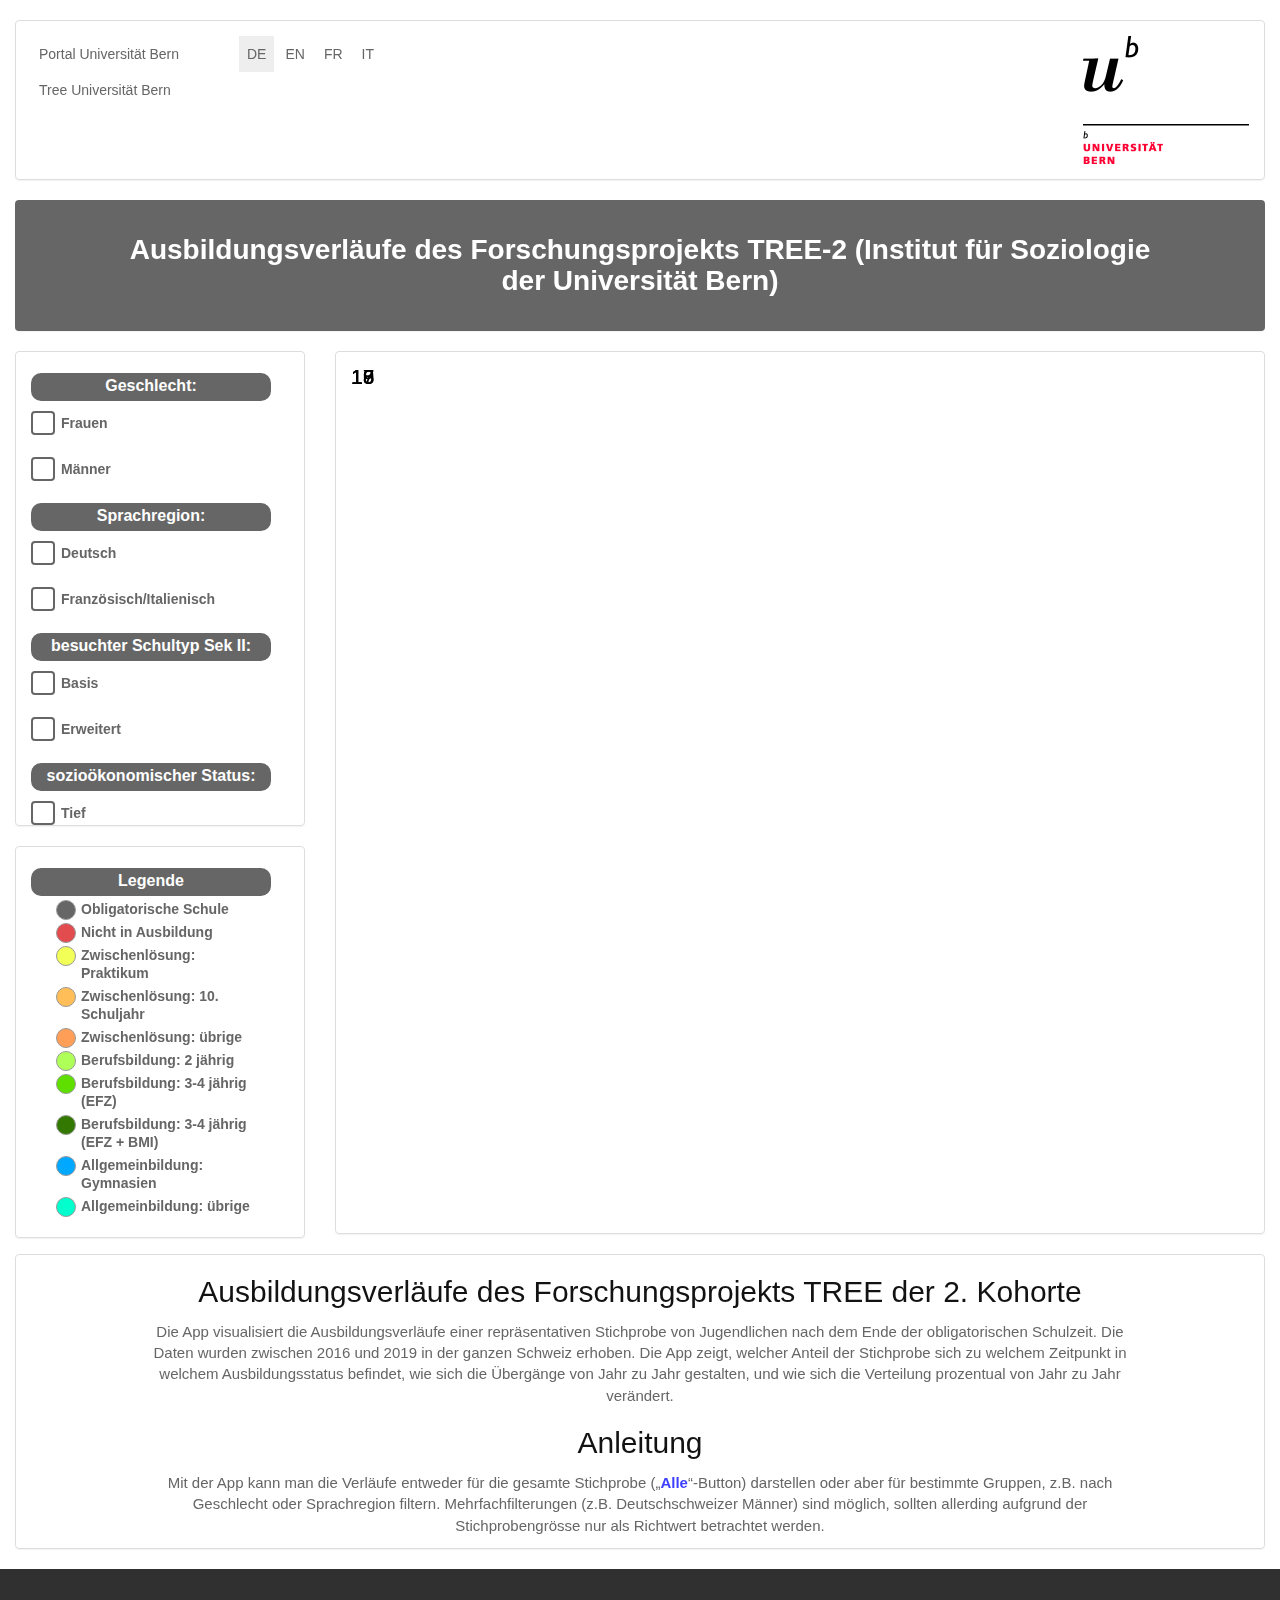
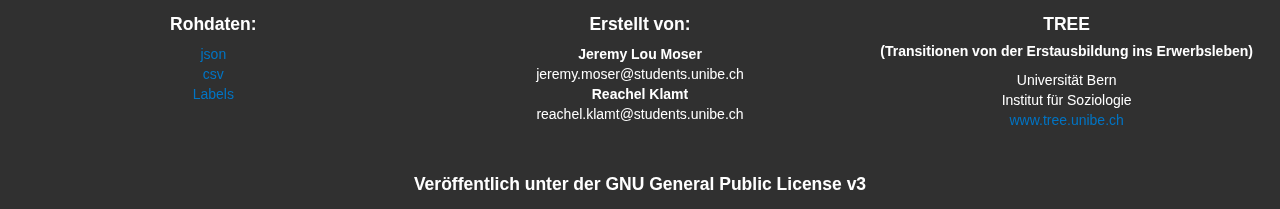
<file: index.html>
<!DOCTYPE html>
<html>

	<head>
		<meta charset="UTF-8">
		<meta name="viewport" content="width=device-width, initial-scale=1.0">
		<link rel="icon" href="icon.png">
		<script type="text/javascript" src="src/d3.min.js"></script>
		<script type="text/javascript" src="src/d3-sankey.js"></script>
		<script type="text/javascript" src="src/jQuery.min.js"></script>
		<script type="text/javascript" src="src/bootstrap.min.js"></script>
		<script type="text/javascript" src="src/sankey.js"></script>
		<script type="text/javascript" src="src/readJSON.js"></script>
		<script type="text/javascript" src="src/calculateLinks.js"></script>
        <script type="text/javascript" src="src/setup.js"></script>
        <script type="text/javascript" src="//edit.cms.unibe.ch/++resource++zms_/iframeresizer/iframeResizer.contentWindow.min.js"></script>
		<link rel="stylesheet" type="text/css" href="src/bootstrap.min.css">
		<link rel="stylesheet" type="text/css" href="src/style.css">
		<title>Ausbildungs- und Erwerbsverläufe</title>
	</head>

	<body onresize="adaptSize()">
		</br>
        <header>
            <div class="container-fluid">
                <div class="row">
                    <div class="col-sm-12">
                        <div class="panel panel-default">
                            <div class="panel-body">
                                <div class="row">
                                    <div class="col-sm-2">
                                        <ul>
                                            <li><a href="http://www.unibe.ch/index_ger.html">Portal Universität Bern</a> </li>
                                            <li><a href="http://www.tree.unibe.ch/index_ger.html">Tree Universität Bern</a> </li>
                                        </ul>
									</div>
									<div class="col-sm-8">
                                        <ul>
                                            <li><a href="index_ger.html" class="active">DE</a></li>
                                            <li><a href="index_eng.html">EN</a></li>
											<li><a href="index_fra.html" >FR</a></li>
											<li><a href="index_it.html" >IT</a></li>
                                        </ul>
                                    </div>
                                    <div class="col-sm-2">
                                        <a href="http://www.unibe.ch/index_ger.html" title="Startseite Portal Universität Bern" class="imglink">
                                            <img src="unilogo.jpg">
                                        </a>
                                    </div>
                                </div>
                            </div>
                        </div>
                    </div>
                </div>
            </div>
        </header>
		<div class="container-fluid">
			<div class="row">
				<div class="col-sm-12">
					<div class="panel panel-default2">
						<div class="panel-body">
							<h1 id="headline">Ausbildungsverläufe des Forschungsprojekts TREE-2 (Institut für Soziologie der Universität Bern)</h1>
						</div>
					</div>
				</div>
			</div>
			<div class="row">
				<div class="col-md-3" id="left">
					<div class="row">
						<div class="col-md-12" >
							<div class="panel panel-default" id="filterWrap">
								<div class="panel-body">
									<div id="Radios" >
										<!--Checkboxes for the filtering of the sankey, if you want to expand it you have to also change
										the codes in calculateLinks, the saneky will be updated if another selection is chosen!-->
										<form id = "filterForm" onchange="updateSankey()">
											<div id="checkboxes" >
												<p class="headline2">Geschlecht:</p>
												<input type="checkbox" name="selGend" value="female" id="cb1" class="cb" onclick = updateSelections(this)></input>
												<label for="cb1">Frauen</label>
												</br>
												<input type="checkbox" name="selGend" value="male" id="cb2" class="cb" onclick = updateSelections(this)></input>
												<label for="cb2">Männer</label>
												</br>
												<p class="headline2">Sprachregion:</p>
												<input type="checkbox" name="selLang" value="german" id="cb3" class="cb" onclick = updateSelections(this)></input>
												<label for="cb3">Deutsch</label>
												</br>
												<input type="checkbox" name="selLang" value="latin" id="cb4" class="cb" onclick = updateSelections(this)></input>
												<label for="cb4">Französisch/Italienisch</label>
												</br>
												<p class="headline2">besuchter Schultyp Sek II:</p>
												<input type="checkbox" name="selEdu" value="basic" id="cb5" class="cb" onclick = updateSelections(this)></input>
												<label for="cb5">Basis</label>
												</br>
												<input type="checkbox" name="selEdu" value="extended" id="cb6" class="cb" onclick = updateSelections(this)></input>
												<label for="cb6">Erweitert</label>
												</br>
												<p class="headline2">sozioökonomischer Status:</p>
												<input type="checkbox" name="selEco" value="low" id="cb7" class="cb" onclick = updateSelections(this)></input>
												<label for="cb7">Tief</label>
												</br>
												<input type="checkbox" name="selEco" value="middle" id="cb8" class="cb" onclick = updateSelections(this)></input>
												<label for="cb8">Mittel</label>
												</br>
												<input type="checkbox" name="selEco" value="high" id="cb9" class="cb" onclick = updateSelections(this)></input>
												<label for="cb9">Hoch</label>
												</br>
												<p class="headline2">Bildungsniveau der Eltern:</p>
												<input type="checkbox" name="selEduPar" value="lower" id="cb10" class="cb" onclick = updateSelections(this)></input>
												<label for="cb10">Untere Sekundar</label>
												</br>
												<input type="checkbox" name="selEduPar" value="upper" id="cb11" class="cb" onclick = updateSelections(this)></input>
												<label for="cb11">Obere Sekundar</label>
												</br>
												<input type="checkbox" name="selEduPar" value="tertiary" id="cb12" class="cb" onclick = updateSelections(this)></input>
												<label for="cb12">Tertiär</label>
												</br>
												<p class="headline2">Immigration:</p>
												<input type="checkbox" name="selImmig" value="nativ" id="cb13" class="cb" onclick = updateSelections(this)></input>
												<label for="cb13">Einheimisch</label>
												</br>
												<input type="checkbox" name="selImmig" value="2. Generation" id="cb14" class="cb" onclick = updateSelections(this)></input>
												<label for="cb14">2. Generation</label>
												</br>
												<input type="checkbox" name="selImmig" value="1. Generation" id="cb15" class="cb" onclick = updateSelections(this)></input>
												<label for="cb15">1. Generation</label>
												</br>
												</br>
												<input type="checkbox" name="selAll" value="all" id="cb16" class="cb" checked onclick = updateSelections(this) disabled = true></input>
												<label for="cb16">Alle</label>
												</br>
											</div>
										</form>
									</div>
								</div>
							</div>
						</div>
					</div>
					<div class="row">
						<div class="col-md-12">
							<div class="panel panel-default" id="legendWrap">
								<div class="panel-body">
									<div class="my-legend"> <!--class = "dropdown"-->
										<div class='legend-title'>Legende</div> <!-- class="headline2"-->
										<div class="legend-scale"> <!--id="legend" -->
											<ul class="legend-labels">
												<li><span></span><b>Obligatorische Schule</b></li>
												<li><span></span><b>Nicht in Ausbildung</b></li>
												<li><span></span><b>Zwischenlösung: Praktikum</b></li>
												<li><span></span><b>Zwischenlösung: 10. Schuljahr</b></li>
												<li><span></span><b>Zwischenlösung: übrige</b></li>
												<li><span></span><b>Berufsbildung: 2 jährig</b></li>
												<li><span></span><b>Berufsbildung: 3-4 jährig (EFZ)</b></li>
												<li><span></span><b>Berufsbildung: 3-4 jährig (EFZ + BMI)</b></li>
												<li><span></span><b>Allgemeinbildung: Gymnasien</b></li>
												<li><span></span><b>Allgemeinbildung: übrige</b></li>
											</ul>
										</div>
									</div>
								</div>
							</div>
						</div>
					</div>
				</div>
				<div class="col-md-9" id="right">
					<div class="panel panel-default" id="right-panel">
						<div class="panel-body" id="right-body">
							<div class="svg-container" id="svgWrap">
								<svg id="diagram" class="svg-content"></svg>
							</div>
							<div id="NumObservations"></div>
						</div>
					</div>
				</div>
			</div>
			<div class="row">
				<div class="col-sm-12">
					<div class="panel panel-default">

						<h2>
							Ausbildungsverläufe des Forschungsprojekts TREE der 2. Kohorte
						</h2>
						<p class="text">
							Die App visualisiert die Ausbildungsverläufe einer repräsentativen Stichprobe von Jugendlichen
							nach dem Ende der obligatorischen Schulzeit. Die Daten wurden zwischen 2016 und 2019 in der ganzen Schweiz erhoben.
							Die App zeigt, welcher Anteil der Stichprobe sich zu welchem Zeitpunkt in welchem Ausbildungsstatus
							befindet, wie sich die Übergänge von Jahr zu Jahr gestalten, und wie sich die Verteilung prozentual von Jahr zu Jahr verändert.
						</p>

						<h2>
							Anleitung
						</h2>
						<p class="text">
							Mit der App kann man die Verläufe entweder für die gesamte Stichprobe („<span style="color:#3c3fff;"><b>Alle</b></span>“-Button)
							darstellen oder aber für bestimmte Gruppen, z.B. nach Geschlecht oder Sprachregion filtern.
							Mehrfachfilterungen (z.B. Deutschschweizer Männer) sind möglich, sollten allerding aufgrund der Stichprobengrösse nur als Richtwert betrachtet werden.
						</p>
					</div>
				</div>
			</div>
		</div>

		<footer class="container-fluid" id="footer">
			<div class="row">
				<div class="col-sm-4 box"> <!--box-->
					<h3>Rohdaten:</h3>
					<ul class="list">
						<li><a href="source\data_2nd-cohort.json" target="_blank">json</a> </li>
						<li><a href="source\data_2nd-cohort.csv" target="_blank">csv</a> </li>
						<li><a href="source\data_2nd-cohort_labels.xlsx" target="_blank">Labels</a></li>
					</ul>
				</div>

				<div class="col-sm-4 box"><!--box-->
					<h3>Erstellt von:</h3>
					<dl>
						<dt>Jeremy Lou Moser</dt>
						<dd>jeremy.moser@students.unibe.ch</dd>
						<dt>Reachel Klamt</dt>
						<dd>reachel.klamt@students.unibe.ch</dd>
					</dl>
				</div>

				<div class="col-sm-4 box"> <!--box  id="right-->
					<h3>TREE </h3>
					<h4>(Transitionen von der Erstausbildung ins Erwerbsleben)</h4>
					<dl>
						<dd>Universität Bern</dd>
						<dd>Institut für Soziologie</dd>
						<dd><a href="http://www.tree.unibe.ch/" target="_blank">www.tree.unibe.ch</a></dd>
					</dl>
				</div>
			</div>
			<div class="row">
				<div class="col-sm-4 licence">
					<h3>Veröffentlich unter der GNU General Public License v3</h3>
				</div>
			</div>
		</footer>
		<script>
			lang = "ger";
            buildPage();
		</script>
	</body>

</html>
</file>
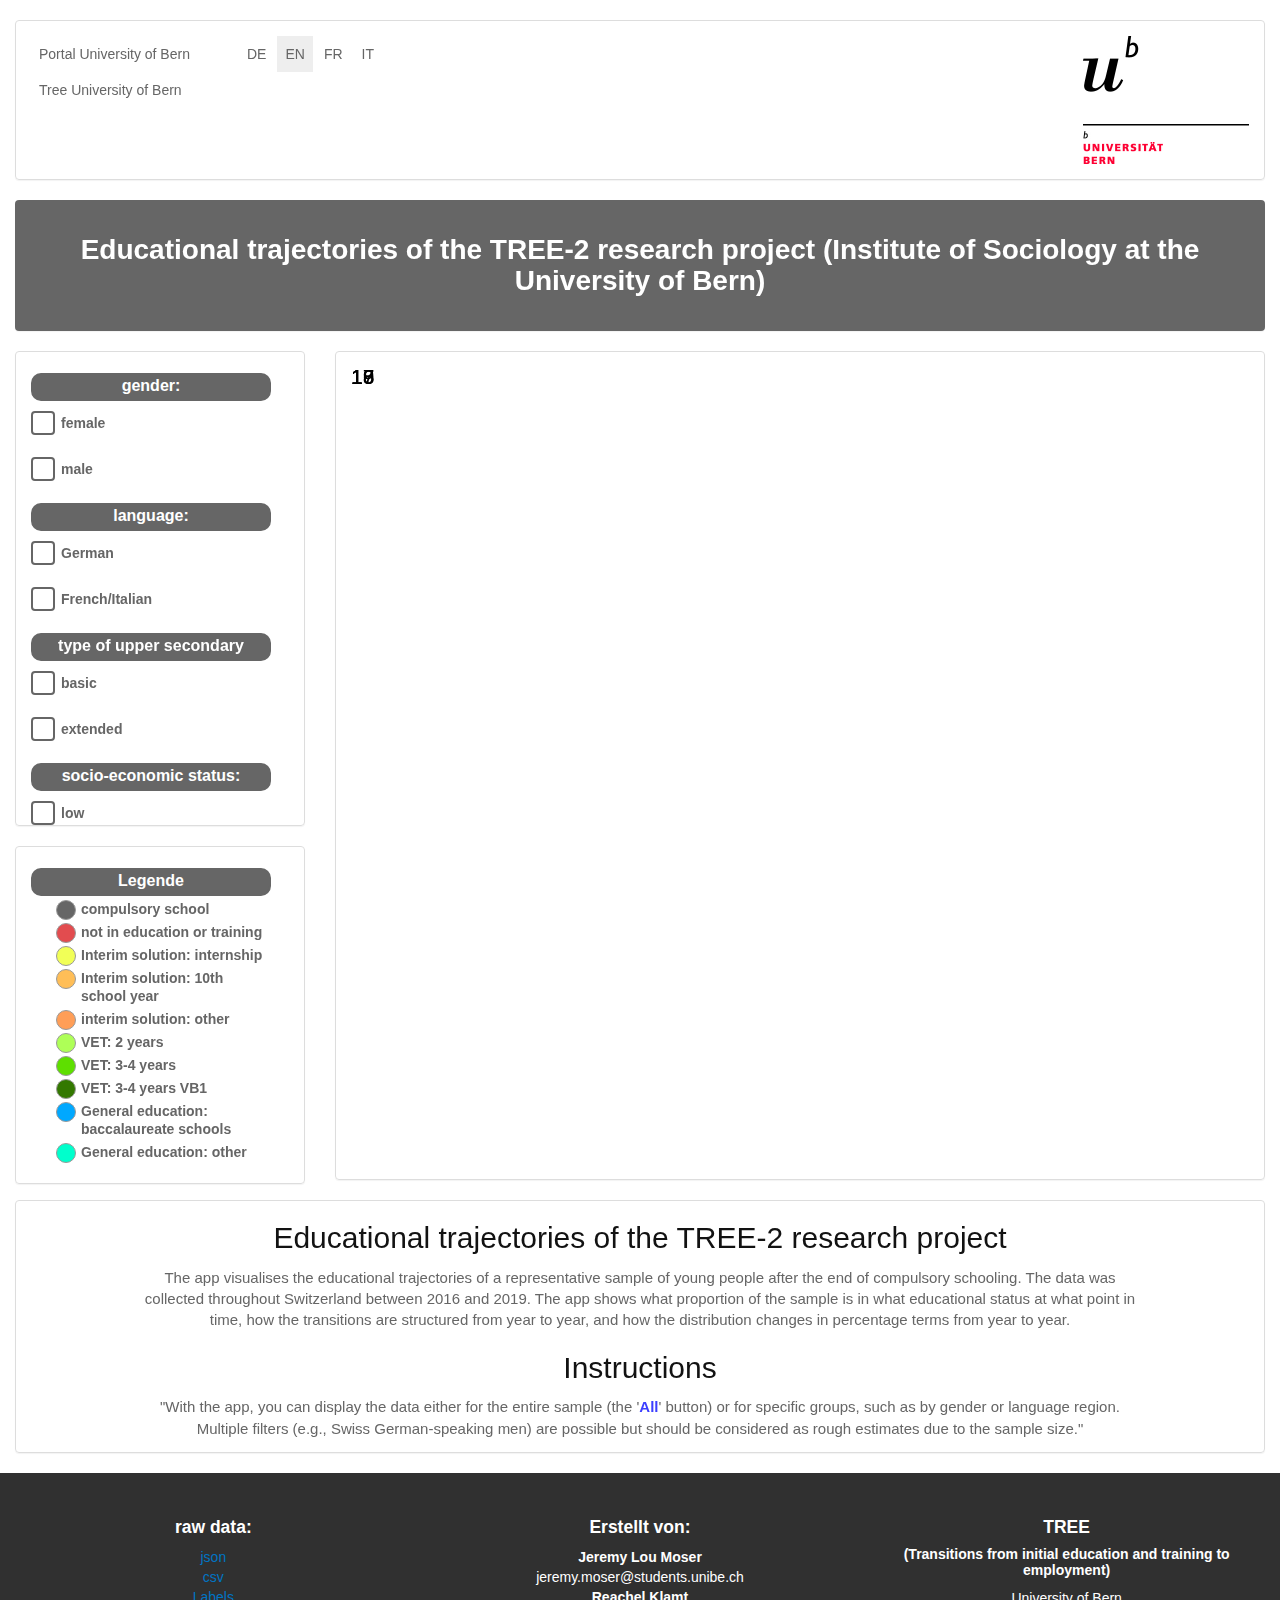
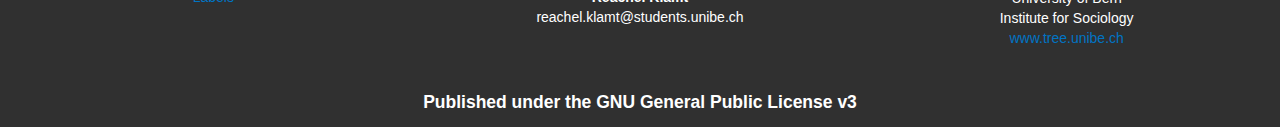
<file: index_eng.html>
<!DOCTYPE html>
<html>

	<head>
		<meta charset="UTF-8">
		<meta name="viewport" content="width=device-width, initial-scale=1.0">
		<link rel="icon" href="icon.png">
		<script type="text/javascript" src="src/d3.min.js"></script>
		<script type="text/javascript" src="src/d3-sankey.js"></script>
		<script type="text/javascript" src="src/jQuery.min.js"></script>
		<script type="text/javascript" src="src/bootstrap.min.js"></script>
		<script type="text/javascript" src="src/sankey.js"></script>
		<script type="text/javascript" src="src/readJSON.js"></script>
		<script type="text/javascript" src="src/calculateLinks.js"></script>
        <script type="text/javascript" src="src/setup.js"></script>
        <script type="text/javascript" src="//edit.cms.unibe.ch/++resource++zms_/iframeresizer/iframeResizer.contentWindow.min.js"></script>
		<link rel="stylesheet" type="text/css" href="src/bootstrap.min.css">
		<link rel="stylesheet" type="text/css" href="src/style.css">
		<title>Educational and employment trajectories</title>
	</head>

	<body onresize="adaptSize()">
		</br>
        <header>
            <div class="container-fluid">
                <div class="row">
                    <div class="col-sm-12">
                        <div class="panel panel-default">
                            <div class="panel-body">
                                <div class="row">
                                    <div class="col-sm-2">
                                        <ul>
                                            <li><a href="http://www.unibe.ch/index_eng.html">Portal University of Bern</a> </li>
                                            <li><a href="http://www.tree.unibe.ch/index_eng.html">Tree University of Bern</a> </li>
                                        </ul>
									</div>
									<div class="col-sm-8">
                                        <ul>
                                            <li><a href="index_ger.html" >DE</a></li>
                                            <li><a href="index_eng.html" class="active">EN</a></li>
											<li><a href="index_fra.html" >FR</a></li>
											<li><a href="index_it.html" >IT</a></li>
                                        </ul>
                                    </div>
                                    <div class="col-sm-2">
                                        <a href="https://www.unibe.ch/index_eng.html" title="Homepage Portal University of Bern" class="imglink">
                                            <img src="unilogo.jpg">
                                        </a>
                                    </div>
                                </div>
                            </div>
                        </div>
                    </div>
                </div>
            </div>
        </header>
		<div class="container-fluid">
			<div class="row">
				<div class="col-sm-12">
					<div class="panel panel-default2">
						<div class="panel-body">
							<h1 id="headline">Educational trajectories of the TREE-2 research project (Institute of Sociology at the University of Bern)</h1>
						</div>
					</div>
				</div>
			</div>
			<div class="row">
				<div class="col-md-3" id="left">
					<div class="row">
						<div class="col-md-12" >
							<div class="panel panel-default" id="filterWrap">
								<div class="panel-body">
									<div id="Radios" >
										<!--Checkboxes for the filtering of the sankey, if you want to expand it you have to also change
										the codes in calculateLinks, the saneky will be updated if another selection is chosen!-->
										<form id = "filterForm" onchange="updateSankey()">
											<div id="checkboxes" >
												<p class="headline2">gender:</p>
												<input type="checkbox" name="selGend" value="female" id="cb1" class="cb" onclick = updateSelections(this)></input>
												<label for="cb1">female</label>
												</br>
												<input type="checkbox" name="selGend" value="male" id="cb2" class="cb" onclick = updateSelections(this)></input>
												<label for="cb2">male</label>
												</br>
												<p class="headline2">language:</p>
												<input type="checkbox" name="selLang" value="german" id="cb3" class="cb" onclick = updateSelections(this)></input>
												<label for="cb3">German</label>
												</br>
												<input type="checkbox" name="selLang" value="latin" id="cb4" class="cb" onclick = updateSelections(this)></input>
												<label for="cb4">French/Italian</label>
												</br>
												<p class="headline2">type of upper secondary school programme:</p>
												<input type="checkbox" name="selEdu" value="basic" id="cb5" class="cb" onclick = updateSelections(this)></input>
												<label for="cb5">basic</label>
												</br>
												<input type="checkbox" name="selEdu" value="extended" id="cb6" class="cb" onclick = updateSelections(this)></input>
												<label for="cb6">extended</label>
												</br>
												<p class="headline2">socio-economic status:</p>
												<input type="checkbox" name="selEco" value="low" id="cb7" class="cb" onclick = updateSelections(this)></input>
												<label for="cb7">low</label>
												</br>
												<input type="checkbox" name="selEco" value="middle" id="cb8" class="cb" onclick = updateSelections(this)></input>
												<label for="cb8">middle</label>
												</br>
												<input type="checkbox" name="selEco" value="high" id="cb9" class="cb" onclick = updateSelections(this)></input>
												<label for="cb9">high</label>
												</br>
												<p class="headline2">education of the parents:</p>
												<input type="checkbox" name="selEduPar" value="lower" id="cb10" class="cb" onclick = updateSelections(this)></input>
												<label for="cb10">lower secondary</label>
												</br>
												<input type="checkbox" name="selEduPar" value="upper" id="cb11" class="cb" onclick = updateSelections(this)></input>
												<label for="cb11">higher secondary</label>
												</br>
												<input type="checkbox" name="selEduPar" value="tertiary" id="cb12" class="cb" onclick = updateSelections(this)></input>
												<label for="cb12">tertiary</label>
												</br>
												<p class="headline2">immigration:</p>
												<input type="checkbox" name="selImmig" value="nativ" id="cb13" class="cb" onclick = updateSelections(this)></input>
												<label for="cb13">native</label>
												</br>
												<input type="checkbox" name="selImmig" value="2. Generation" id="cb14" class="cb" onclick = updateSelections(this)></input>
												<label for="cb14">2nd generation</label>
												</br>
												<input type="checkbox" name="selImmig" value="1. Generation" id="cb15" class="cb" onclick = updateSelections(this)></input>
												<label for="cb15">first generation</label>
												</br>
												</br>
												<input type="checkbox" name="selAll" value="all" id="cb16" class="cb" checked onclick = updateSelections(this) disabled = true></input>
												<label for="cb16">all</label>
												</br>
											</div>
										</form>
									</div>
								</div>
							</div>
						</div>
					</div>
					<div class="row">
						<div class="col-md-12">
							<div class="panel panel-default" id="legendWrap">
								<div class="panel-body">
									<div class="my-legend"> <!--class = "dropdown"-->
										<div class='legend-title'>Legende</div> <!-- class="headline2"-->
										<div class="legend-scale"> <!--id="legend" -->
											<ul class="legend-labels">
												<li><span></span><b>compulsory school</b></li>
												<li><span></span><b>not in education or training</b></li>
												<li><span></span><b>Interim solution: internship</b></li>
												<li><span></span><b>Interim solution: 10th school year</b></li>
												<li><span></span><b>interim solution: other</b></li>
												<li><span></span><b>VET: 2 years</b></li>
												<li><span></span><b>VET: 3-4 years</b></li>
												<li><span></span><b>VET: 3-4 years VB1</b></li>
												<li><span></span><b>General education: baccalaureate schools</b></li>
												<li><span></span><b>General education: other</b></li>
											</ul>
										</div>
									</div>
								</div>
							</div>
						</div>
					</div>
				</div>
				<div class="col-md-9" id="right">
					<div class="panel panel-default" id="right-panel">
						<div class="panel-body" id="right-body">
							<div class="svg-container" id="svgWrap">
								<svg id="diagram" class="svg-content"></svg>
							</div>
							<div id="NumObservations"></div>
						</div>
					</div>
				</div>
			</div>
			<div class="row">
				<div class="col-sm-12">
					<div class="panel panel-default">

						<h2>
							Educational trajectories of the TREE-2 research project
						</h2>
						<p class="text">
							The app visualises the educational trajectories of a representative sample of young people after the end of compulsory schooling. 
							The data was collected throughout Switzerland between 2016 and 2019. 
							The app shows what proportion of the sample is in what educational status at what point in time, how the transitions are structured from year to year, 
							and how the distribution changes in percentage terms from year to year.
						</p>

						<h2>
							Instructions
						</h2>
						<p class="text">
							"With the app, you can display the data either for the entire sample (the '<span style="color:#3c3fff;"><b>All</b></span>' button) or for specific groups, 
							such as by gender or language region. Multiple filters (e.g., Swiss German-speaking men) are possible but should be considered as rough estimates due to the sample size."
						</p>
					</div>
				</div>
			</div>
		</div>

		<footer class="container-fluid" id="footer">
			<div class="row">
				<div class="col-sm-4 box"> <!--box-->
					<h3>raw data:</h3>
					<ul class="list">
						<li><a href="source\data_2nd-cohort.json" target="_blank">json</a> </li>
						<li><a href="source\data_2nd-cohort.csv" target="_blank">csv</a> </li>
						<li><a href="source\data_2nd-cohort_labels.xlsx" target="_blank">Labels</a></li>
					</ul>
				</div>

				<div class="col-sm-4 box"><!--box-->
					<h3>Erstellt von:</h3>
					<dl>
						<dt>Jeremy Lou Moser</dt>
						<dd>jeremy.moser@students.unibe.ch</dd>
						<dt>Reachel Klamt</dt>
						<dd>reachel.klamt@students.unibe.ch</dd>
					</dl>
				</div>

				<div class="col-sm-4 box"> <!--box  id="right-->
					<h3>TREE </h3>
					<h4>(Transitions from initial education and training to employment)</h4>
					<dl>
						<dd>University of Bern</dd>
						<dd>Institute for Sociology</dd>
						<dd><a href="https://www.tree.unibe.ch/index_eng.html" target="_blank">www.tree.unibe.ch</a></dd>
					</dl>
				</div>
			</div>
			<div class="row">
				<div class="col-sm-4 licence">
					<h3>Published under the GNU General Public License v3</h3>
				</div>
			</div>
		</footer>
		<script>
			lang = "eng";
            buildPage();
		</script>
	</body>

</html>
</file>
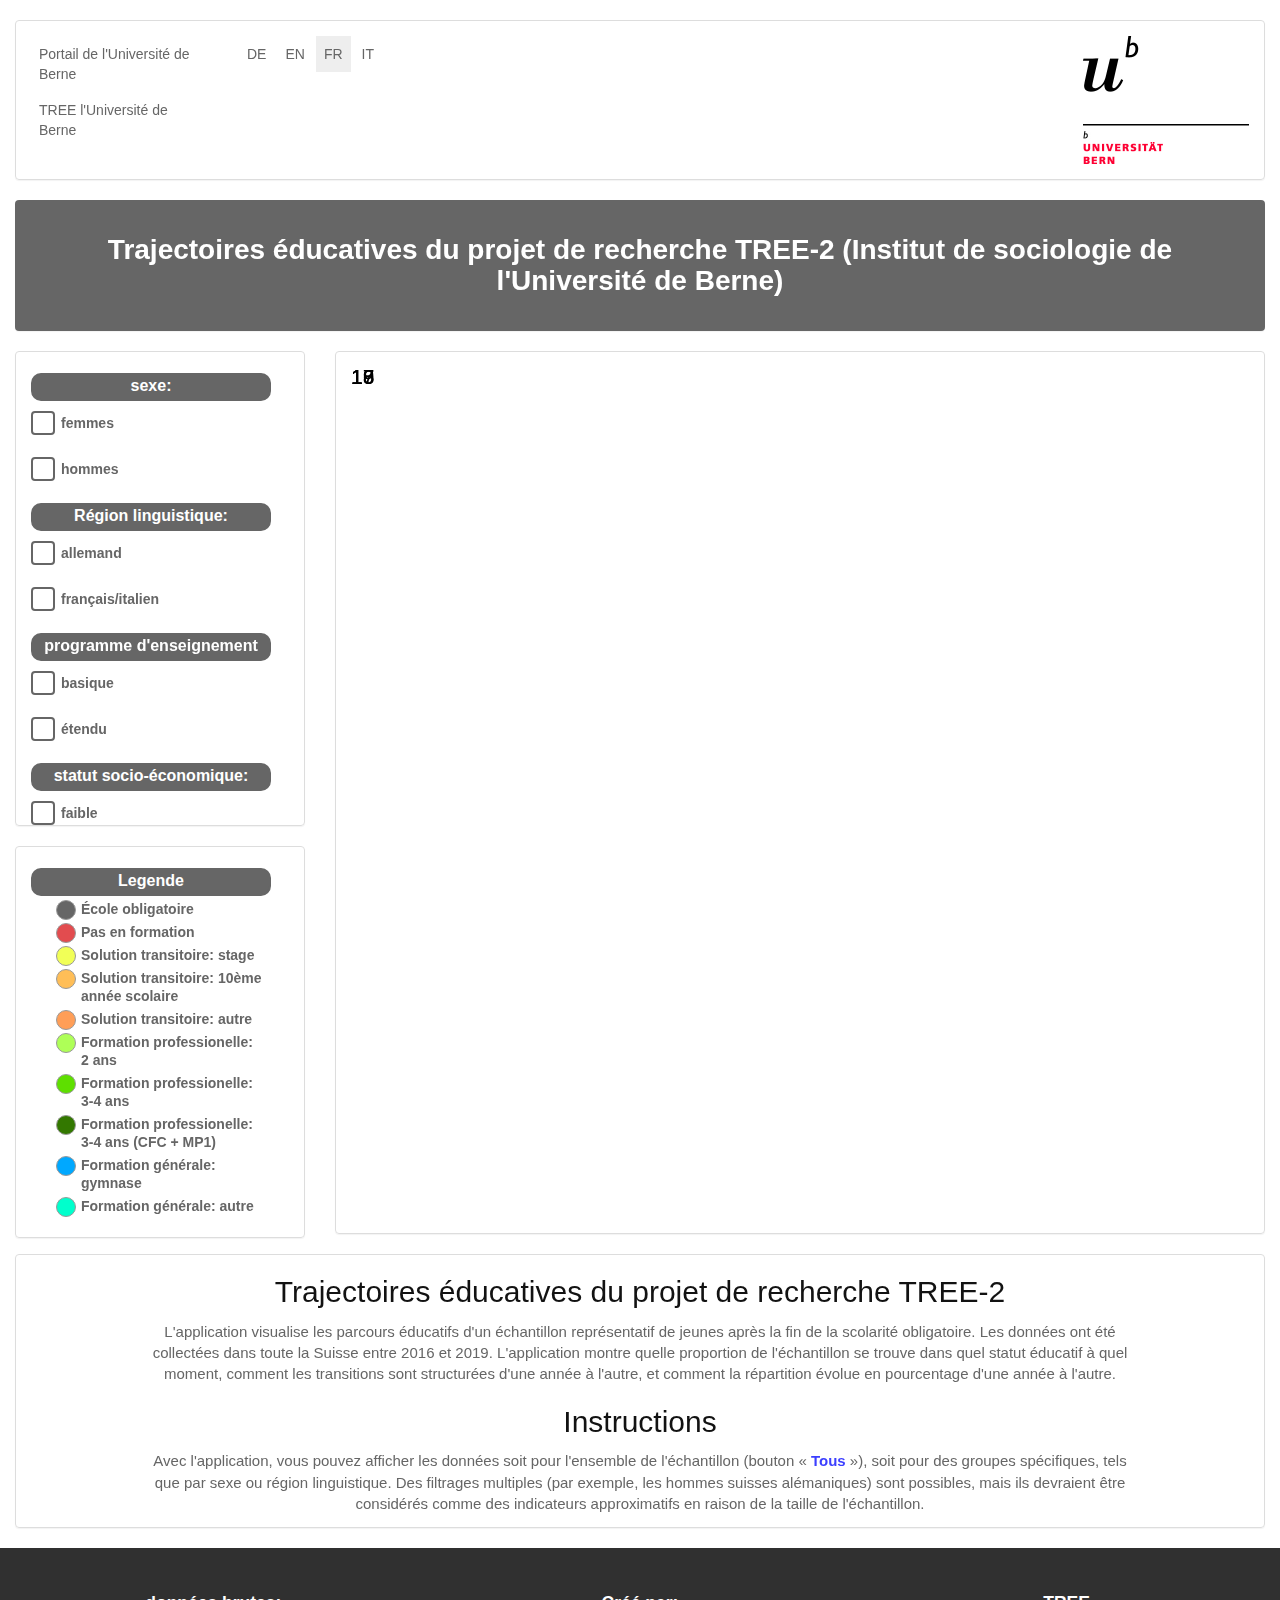
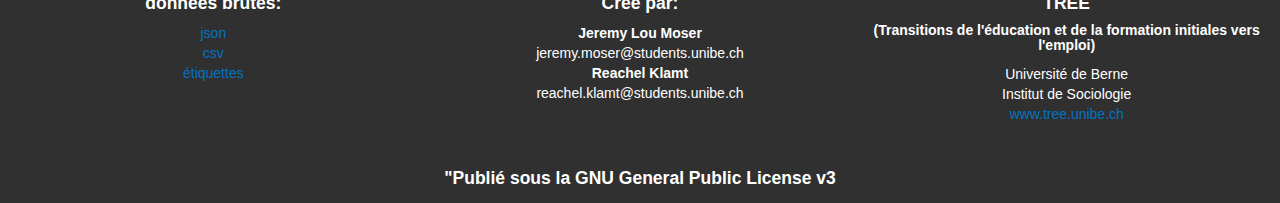
<file: index_fra.html>
<!DOCTYPE html>
<html>

	<head>
		<meta charset="UTF-8">
		<meta name="viewport" content="width=device-width, initial-scale=1.0">
		<link rel="icon" href="icon.png">
		<script type="text/javascript" src="src/d3.min.js"></script>
		<script type="text/javascript" src="src/d3-sankey.js"></script>
		<script type="text/javascript" src="src/jQuery.min.js"></script>
		<script type="text/javascript" src="src/bootstrap.min.js"></script>
		<script type="text/javascript" src="src/sankey.js"></script>
		<script type="text/javascript" src="src/readJSON.js"></script>
		<script type="text/javascript" src="src/calculateLinks.js"></script>
        <script type="text/javascript" src="src/setup.js"></script>
        <script type="text/javascript" src="//edit.cms.unibe.ch/++resource++zms_/iframeresizer/iframeResizer.contentWindow.min.js"></script>
		<link rel="stylesheet" type="text/css" href="src/bootstrap.min.css">
		<link rel="stylesheet" type="text/css" href="src/style.css">
		<title>Parcours de formation et d'emploi</title>
	</head>

	<body onresize="adaptSize()">
		</br>
        <header>
            <div class="container-fluid">
                <div class="row">
                    <div class="col-sm-12">
                        <div class="panel panel-default">
                            <div class="panel-body">
                                <div class="row">
                                    <div class="col-sm-2">
                                        <ul>
                                            <li><a href="https://www.unibe.ch/index_fra.html">Portail de l'Université de Berne</a> </li>
                                            <li><a href="https://www.tree.unibe.ch/index_fra.html">TREE l'Université de Berne</a> </li>
                                        </ul>
									</div>
									<div class="col-sm-8">
                                        <ul>
                                            <li><a href="index_ger.html" >DE</a></li>
                                            <li><a href="index_eng.html" >EN</a></li>
											<li><a href="index_fra.html" class="active">FR</a></li>
											<li><a href="index_it.html" >IT</a></li>
                                        </ul>
                                    </div>
                                    <div class="col-sm-2">
                                        <a href="https://www.unibe.ch/index_fra.html" title="Page d'accueil de l'Université de Berne" class="imglink">
                                            <img src="unilogo.jpg">
                                        </a>
                                    </div>
                                </div>
                            </div>
                        </div>
                    </div>
                </div>
            </div>
        </header>
		<div class="container-fluid">
			<div class="row">
				<div class="col-sm-12">
					<div class="panel panel-default2">
						<div class="panel-body">
							<h1 id="headline">Trajectoires éducatives du projet de recherche TREE-2 (Institut de sociologie de l'Université de Berne)</h1>
						</div>
					</div>
				</div>
			</div>
			<div class="row">
				<div class="col-md-3" id="left">
					<div class="row">
						<div class="col-md-12" >
							<div class="panel panel-default" id="filterWrap">
								<div class="panel-body">
									<div id="Radios" >
										<!--Checkboxes for the filtering of the sankey, if you want to expand it you have to also change
										the codes in calculateLinks, the saneky will be updated if another selection is chosen!-->
										<form id = "filterForm" onchange="updateSankey()">
											<div id="checkboxes" >
												<p class="headline2">sexe:</p>
												<input type="checkbox" name="selGend" value="female" id="cb1" class="cb" onclick = updateSelections(this)></input>
												<label for="cb1">femmes</label>
												</br>
												<input type="checkbox" name="selGend" value="male" id="cb2" class="cb" onclick = updateSelections(this)></input>
												<label for="cb2">hommes</label>
												</br>
												<p class="headline2">Région linguistique:</p>
												<input type="checkbox" name="selLang" value="german" id="cb3" class="cb" onclick = updateSelections(this)></input>
												<label for="cb3">allemand</label>
												</br>
												<input type="checkbox" name="selLang" value="latin" id="cb4" class="cb" onclick = updateSelections(this)></input>
												<label for="cb4">français/italien</label>
												</br>
												<p class="headline2">programme d'enseignement secondaire supérieur:</p>
												<input type="checkbox" name="selEdu" value="basic" id="cb5" class="cb" onclick = updateSelections(this)></input>
												<label for="cb5">basique</label>
												</br>
												<input type="checkbox" name="selEdu" value="extended" id="cb6" class="cb" onclick = updateSelections(this)></input>
												<label for="cb6">étendu</label>
												</br>
												<p class="headline2">statut socio-économique:</p>
												<input type="checkbox" name="selEco" value="low" id="cb7" class="cb" onclick = updateSelections(this)></input>
												<label for="cb7">faible</label>
												</br>
												<input type="checkbox" name="selEco" value="middle" id="cb8" class="cb" onclick = updateSelections(this)></input>
												<label for="cb8">moyen</label>
												</br>
												<input type="checkbox" name="selEco" value="high" id="cb9" class="cb" onclick = updateSelections(this)></input>
												<label for="cb9">élevé</label>
												</br>
												<p class="headline2">niveau d'instruction des parents:</p>
												<input type="checkbox" name="selEduPar" value="lower" id="cb10" class="cb" onclick = updateSelections(this)></input>
												<label for="cb10">secondaire inférieur</label>
												</br>
												<input type="checkbox" name="selEduPar" value="upper" id="cb11" class="cb" onclick = updateSelections(this)></input>
												<label for="cb11">secondaire supérieur</label>
												</br>
												<input type="checkbox" name="selEduPar" value="tertiary" id="cb12" class="cb" onclick = updateSelections(this)></input>
												<label for="cb12">tertiaire</label>
												</br>
												<p class="headline2">immigration:</p>
												<input type="checkbox" name="selImmig" value="nativ" id="cb13" class="cb" onclick = updateSelections(this)></input>
												<label for="cb13">autochtones</label>
												</br>
												<input type="checkbox" name="selImmig" value="2. Generation" id="cb14" class="cb" onclick = updateSelections(this)></input>
												<label for="cb14">deuxième génération</label>
												</br>
												<input type="checkbox" name="selImmig" value="1. Generation" id="cb15" class="cb" onclick = updateSelections(this)></input>
												<label for="cb15">première génération</label>
												</br>
												</br>
												<input type="checkbox" name="selAll" value="all" id="cb16" class="cb" checked onclick = updateSelections(this) disabled = true></input>
												<label for="cb16">tous</label>
												</br>
											</div>
										</form>
									</div>
								</div>
							</div>
						</div>
					</div>
					<div class="row">
						<div class="col-md-12">
							<div class="panel panel-default" id="legendWrap">
								<div class="panel-body">
									<div class="my-legend"> <!--class = "dropdown"-->
										<div class='legend-title'>Legende</div> <!-- class="headline2"-->
										<div class="legend-scale"> <!--id="legend" -->
											<ul class="legend-labels">
												<li><span></span><b>École obligatoire</b></li>
												<li><span></span><b>Pas en formation</b></li>
												<li><span></span><b>Solution transitoire: stage</b></li>
												<li><span></span><b>Solution transitoire: 10ème année scolaire</b></li>
												<li><span></span><b>Solution transitoire: autre</b></li>
												<li><span></span><b>Formation professionelle: 2 ans</b></li>
												<li><span></span><b>Formation professionelle: 3-4 ans</b></li>
												<li><span></span><b>Formation professionelle: 3-4 ans (CFC + MP1)</b></li>
												<li><span></span><b>Formation générale: gymnase</b></li>
												<li><span></span><b>Formation générale: autre</b></li>
											</ul>
										</div>
									</div>
								</div>
							</div>
						</div>
					</div>
				</div>
				<div class="col-md-9" id="right">
					<div class="panel panel-default" id="right-panel">
						<div class="panel-body" id="right-body">
							<div class="svg-container" id="svgWrap">
								<svg id="diagram" class="svg-content"></svg>
							</div>
							<div id="NumObservations"></div>
						</div>
					</div>
				</div>
			</div>
			<div class="row">
				<div class="col-sm-12">
					<div class="panel panel-default">

						<h2>
							Trajectoires éducatives du projet de recherche TREE-2
						</h2>
						<p class="text">
							L'application visualise les parcours éducatifs d'un échantillon représentatif de jeunes après la fin de la scolarité obligatoire.
							Les données ont été collectées dans toute la Suisse entre 2016 et 2019.
							L'application montre quelle proportion de l'échantillon se trouve dans quel statut éducatif à quel moment, comment les transitions sont structurées d'une année à l'autre,
							et comment la répartition évolue en pourcentage d'une année à l'autre.
						</p>

						<h2>
							Instructions
						</h2>
						<p class="text">
							Avec l'application, vous pouvez afficher les données soit pour l'ensemble de l'échantillon (bouton « <span style="color:#3c3fff;"><b>Tous</b></span> »), soit pour des groupes spécifiques, 
							tels que par sexe ou région linguistique. Des filtrages multiples (par exemple, les hommes suisses alémaniques) sont possibles, 
							mais ils devraient être considérés comme des indicateurs approximatifs en raison de la taille de l'échantillon.
						</p>
					</div>
				</div>
			</div>
		</div>

		<footer class="container-fluid" id="footer">
			<div class="row">
				<div class="col-sm-4 box"> <!--box-->
					<h3>données brutes:</h3>
					<ul class="list">
						<li><a href="source\data_2nd-cohort.json" target="_blank">json</a> </li>
						<li><a href="source\data_2nd-cohort.csv" target="_blank">csv</a> </li>
						<li><a href="source\data_2nd-cohort_labels.xlsx" target="_blank">étiquettes</a></li>
					</ul>
				</div>

				<div class="col-sm-4 box"><!--box-->
					<h3>Créé par:</h3>
					<dl>
						<dt>Jeremy Lou Moser</dt>
						<dd>jeremy.moser@students.unibe.ch</dd>
						<dt>Reachel Klamt</dt>
						<dd>reachel.klamt@students.unibe.ch</dd>
					</dl>
				</div>

				<div class="col-sm-4 box"> <!--box  id="right-->
					<h3>TREE </h3>
					<h4>(Transitions de l'éducation et de la formation initiales vers l'emploi)</h4>
					<dl>
						<dd>Université de Berne</dd>
						<dd>Institut de Sociologie</dd>
						<dd><a href="https://www.tree.unibe.ch/index_fra.html" target="_blank">www.tree.unibe.ch</a></dd>
					</dl>
				</div>
			</div>
			<div class="row">
				<div class="col-sm-4 licence">
					<h3>"Publié sous la GNU General Public License v3</h3>
				</div>
			</div>
		</footer>
		<script>
			lang = "fr";
            buildPage();
		</script>
	</body>

</html>
</file>
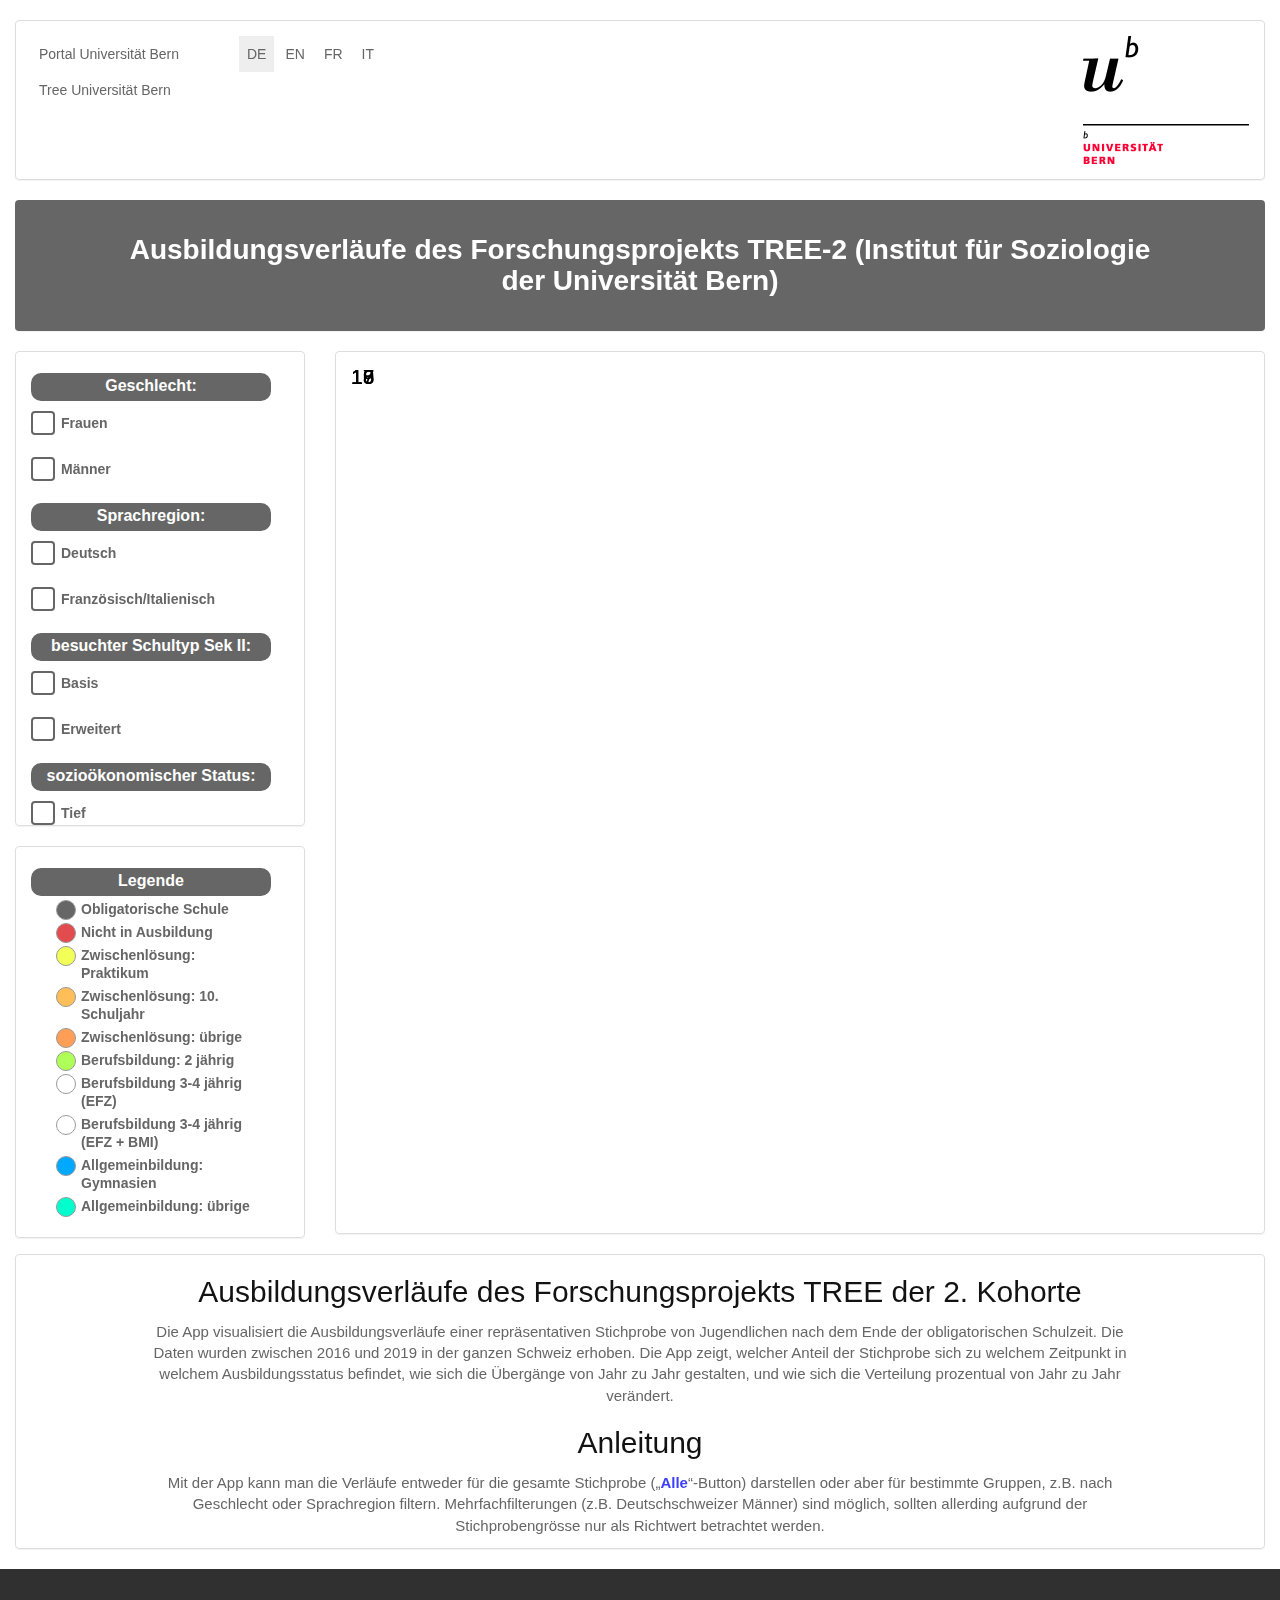
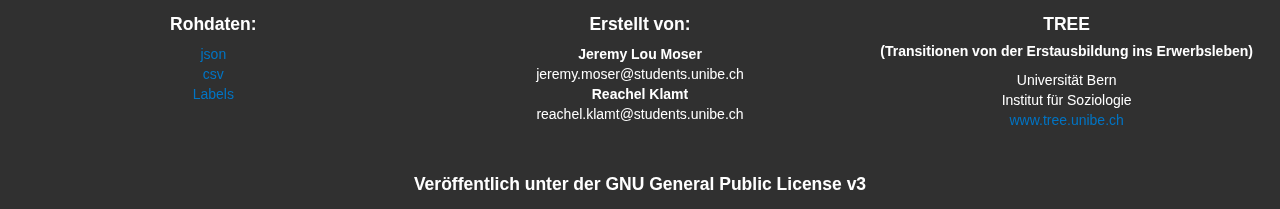
<file: index_ger.html>
<!DOCTYPE html>
<html>

	<head>
		<meta charset="UTF-8">
		<meta name="viewport" content="width=device-width, initial-scale=1.0">
		<link rel="icon" href="icon.png">
		<script type="text/javascript" src="src/d3.min.js"></script>
		<script type="text/javascript" src="src/d3-sankey.js"></script>
		<script type="text/javascript" src="src/jQuery.min.js"></script>
		<script type="text/javascript" src="src/bootstrap.min.js"></script>
		<script type="text/javascript" src="src/sankey.js"></script>
		<script type="text/javascript" src="src/readJSON.js"></script>
		<script type="text/javascript" src="src/calculateLinks.js"></script>
        <script type="text/javascript" src="src/setup.js"></script>
        <script type="text/javascript" src="//edit.cms.unibe.ch/++resource++zms_/iframeresizer/iframeResizer.contentWindow.min.js"></script>
		<link rel="stylesheet" type="text/css" href="src/bootstrap.min.css">
		<link rel="stylesheet" type="text/css" href="src/style.css">
		<title>Ausbildungs- und Erwerbsverläufe</title>
	</head>

	<body onresize="adaptSize()">
		</br>
        <header>
            <div class="container-fluid">
                <div class="row">
                    <div class="col-sm-12">
                        <div class="panel panel-default">
                            <div class="panel-body">
                                <div class="row">
                                    <div class="col-sm-2">
                                        <ul>
                                            <li><a href="http://www.unibe.ch/index_ger.html">Portal Universität Bern</a> </li>
                                            <li><a href="http://www.tree.unibe.ch/index_ger.html">Tree Universität Bern</a> </li>
                                        </ul>
									</div>
									<div class="col-sm-8">
                                        <ul>
                                            <li><a href="index_ger.html" class="active">DE</a></li>
                                            <li><a href="index_eng.html">EN</a></li>
											<li><a href="index_fra.html">FR</a></li>
											<li><a href="index_it.html" >IT</a></li>
                                        </ul>
                                    </div>
                                    <div class="col-sm-2">
                                        <a href="http://www.unibe.ch/index_ger.html" title="Startseite Portal Universität Bern" class="imglink">
                                            <img src="unilogo.jpg">
                                        </a>
                                    </div>
                                </div>
                            </div>
                        </div>
                    </div>
                </div>
            </div>
        </header>
		<div class="container-fluid">
			<div class="row">
				<div class="col-sm-12">
					<div class="panel panel-default2">
						<div class="panel-body">
							<h1 id="headline">Ausbildungsverläufe des Forschungsprojekts TREE-2 (Institut für Soziologie der Universität Bern)</h1>
						</div>
					</div>
				</div>
			</div>
			<div class="row">
				<div class="col-md-3" id="left">
					<div class="row">
						<div class="col-md-12" >
							<div class="panel panel-default" id="filterWrap">
								<div class="panel-body">
									<div id="Radios" >
										<!--Checkboxes for the filtering of the sankey, if you want to expand it you have to also change
										the codes in calculateLinks, the saneky will be updated if another selection is chosen!-->
										<form id = "filterForm" onchange="updateSankey()">
											<div id="checkboxes" >
												<p class="headline2">Geschlecht:</p>
												<input type="checkbox" name="selGend" value="female" id="cb1" class="cb" onclick = updateSelections(this)></input>
												<label for="cb1">Frauen</label>
												</br>
												<input type="checkbox" name="selGend" value="male" id="cb2" class="cb" onclick = updateSelections(this)></input>
												<label for="cb2">Männer</label>
												</br>
												<p class="headline2">Sprachregion:</p>
												<input type="checkbox" name="selLang" value="german" id="cb3" class="cb" onclick = updateSelections(this)></input>
												<label for="cb3">Deutsch</label>
												</br>
												<input type="checkbox" name="selLang" value="latin" id="cb4" class="cb" onclick = updateSelections(this)></input>
												<label for="cb4">Französisch/Italienisch</label>
												</br>
												<p class="headline2">besuchter Schultyp Sek II:</p>
												<input type="checkbox" name="selEdu" value="basic" id="cb5" class="cb" onclick = updateSelections(this)></input>
												<label for="cb5">Basis</label>
												</br>
												<input type="checkbox" name="selEdu" value="extended" id="cb6" class="cb" onclick = updateSelections(this)></input>
												<label for="cb6">Erweitert</label>
												</br>
												<p class="headline2">sozioökonomischer Status:</p>
												<input type="checkbox" name="selEco" value="low" id="cb7" class="cb" onclick = updateSelections(this)></input>
												<label for="cb7">Tief</label>
												</br>
												<input type="checkbox" name="selEco" value="middle" id="cb8" class="cb" onclick = updateSelections(this)></input>
												<label for="cb8">Mittel</label>
												</br>
												<input type="checkbox" name="selEco" value="high" id="cb9" class="cb" onclick = updateSelections(this)></input>
												<label for="cb9">Hoch</label>
												</br>
												<p class="headline2">Bildungsniveau der Eltern:</p>
												<input type="checkbox" name="selEduPar" value="lower" id="cb10" class="cb" onclick = updateSelections(this)></input>
												<label for="cb10">Untere Sekundar</label>
												</br>
												<input type="checkbox" name="selEduPar" value="upper" id="cb11" class="cb" onclick = updateSelections(this)></input>
												<label for="cb11">Obere Sekundar</label>
												</br>
												<input type="checkbox" name="selEduPar" value="tertiary" id="cb12" class="cb" onclick = updateSelections(this)></input>
												<label for="cb12">Tertiär</label>
												</br>
												<p class="headline2">Immigration:</p>
												<input type="checkbox" name="selImmig" value="nativ" id="cb13" class="cb" onclick = updateSelections(this)></input>
												<label for="cb13">Einheimisch</label>
												</br>
												<input type="checkbox" name="selImmig" value="2. Generation" id="cb14" class="cb" onclick = updateSelections(this)></input>
												<label for="cb14">2. Generation</label>
												</br>
												<input type="checkbox" name="selImmig" value="1. Generation" id="cb15" class="cb" onclick = updateSelections(this)></input>
												<label for="cb15">1. Generation</label>
												</br>
												</br>
												<input type="checkbox" name="selAll" value="all" id="cb16" class="cb" checked onclick = updateSelections(this) disabled = true></input>
												<label for="cb16">Alle</label>
												</br>
											</div>
										</form>
									</div>
								</div>
							</div>
						</div>
					</div>
					<div class="row">
						<div class="col-md-12">
							<div class="panel panel-default" id="legendWrap">
								<div class="panel-body">
									<div class="my-legend"> <!--class = "dropdown"-->
										<div class='legend-title'>Legende</div> <!-- class="headline2"-->
										<div class="legend-scale"> <!--id="legend" -->
											<ul class="legend-labels">
												<li><span></span><b>Obligatorische Schule</b></li>
												<li><span></span><b>Nicht in Ausbildung</b></li>
												<li><span></span><b>Zwischenlösung: Praktikum</b></li>
												<li><span></span><b>Zwischenlösung: 10. Schuljahr</b></li>
												<li><span></span><b>Zwischenlösung: übrige</b></li>
												<li><span></span><b>Berufsbildung: 2 jährig</b></li>
												<li><span></span><b>Berufsbildung 3-4 jährig (EFZ)</b></li>
												<li><span></span><b>Berufsbildung 3-4 jährig (EFZ + BMI)</b></li>
												<li><span></span><b>Allgemeinbildung: Gymnasien</b></li>
												<li><span></span><b>Allgemeinbildung: übrige</b></li>
											</ul>
										</div>
									</div>
								</div>
							</div>
						</div>
					</div>
				</div>
				<div class="col-md-9" id="right">
					<div class="panel panel-default" id="right-panel">
						<div class="panel-body" id="right-body">
							<div class="svg-container" id="svgWrap">
								<svg id="diagram" class="svg-content"></svg>
							</div>						
							<div id="NumObservations"></div>
						</div>
					</div>
				</div>
			</div>
			<div class="row">
				<div class="col-sm-12">
					<div class="panel panel-default">

						<h2>
							Ausbildungsverläufe des Forschungsprojekts TREE der 2. Kohorte
						</h2>
						<p class="text">
							Die App visualisiert die Ausbildungsverläufe einer repräsentativen Stichprobe von Jugendlichen
							nach dem Ende der obligatorischen Schulzeit. Die Daten wurden zwischen 2016 und 2019 in der ganzen Schweiz erhoben.
							Die App zeigt, welcher Anteil der Stichprobe sich zu welchem Zeitpunkt in welchem Ausbildungsstatus
							befindet, wie sich die Übergänge von Jahr zu Jahr gestalten, und wie sich die Verteilung prozentual von Jahr zu Jahr verändert.
						</p>

						<h2>
							Anleitung
						</h2>
						<p class="text">
							Mit der App kann man die Verläufe entweder für die gesamte Stichprobe („<span style="color:#3c3fff;"><b>Alle</b></span>“-Button)
							darstellen oder aber für bestimmte Gruppen, z.B. nach Geschlecht oder Sprachregion filtern.
							Mehrfachfilterungen (z.B. Deutschschweizer Männer) sind möglich, sollten allerding aufgrund der Stichprobengrösse nur als Richtwert betrachtet werden.
						</p>
					</div>
				</div>
			</div>
		</div>

		<footer class="container-fluid" id="footer">
			<div class="row">
				<div class="col-sm-4 box"> <!--box-->
					<h3>Rohdaten:</h3>
					<ul class="list">
						<li><a href="source\data_2nd-cohort.json" target="_blank">json</a> </li>
						<li><a href="source\data_2nd-cohort.csv" target="_blank">csv</a> </li>
						<li><a href="source\data_2nd-cohort_labels.xlsx" target="_blank">Labels</a></li>
					</ul>
				</div>

				<div class="col-sm-4 box"><!--box-->
					<h3>Erstellt von:</h3>
					<dl>
						<dt>Jeremy Lou Moser</dt>
						<dd>jeremy.moser@students.unibe.ch</dd>
						<dt>Reachel Klamt</dt>
						<dd>reachel.klamt@students.unibe.ch</dd>
					</dl>
				</div>

				<div class="col-sm-4 box"> <!--box  id="right-->
					<h3>TREE </h3>
					<h4>(Transitionen von der Erstausbildung ins Erwerbsleben)</h4>
					<dl>
						<dd>Universität Bern</dd>
						<dd>Institut für Soziologie</dd>
						<dd><a href="http://www.tree.unibe.ch/" target="_blank">www.tree.unibe.ch</a></dd>
					</dl>
				</div>
			</div>
			<div class="row">
				<div class="col-sm-4 licence">
					<h3>Veröffentlich unter der GNU General Public License v3</h3>
				</div>
			</div>
		</footer>
		<script>
			lang = "ger";
            buildPage();
		</script>
	</body>

</html>
</file>
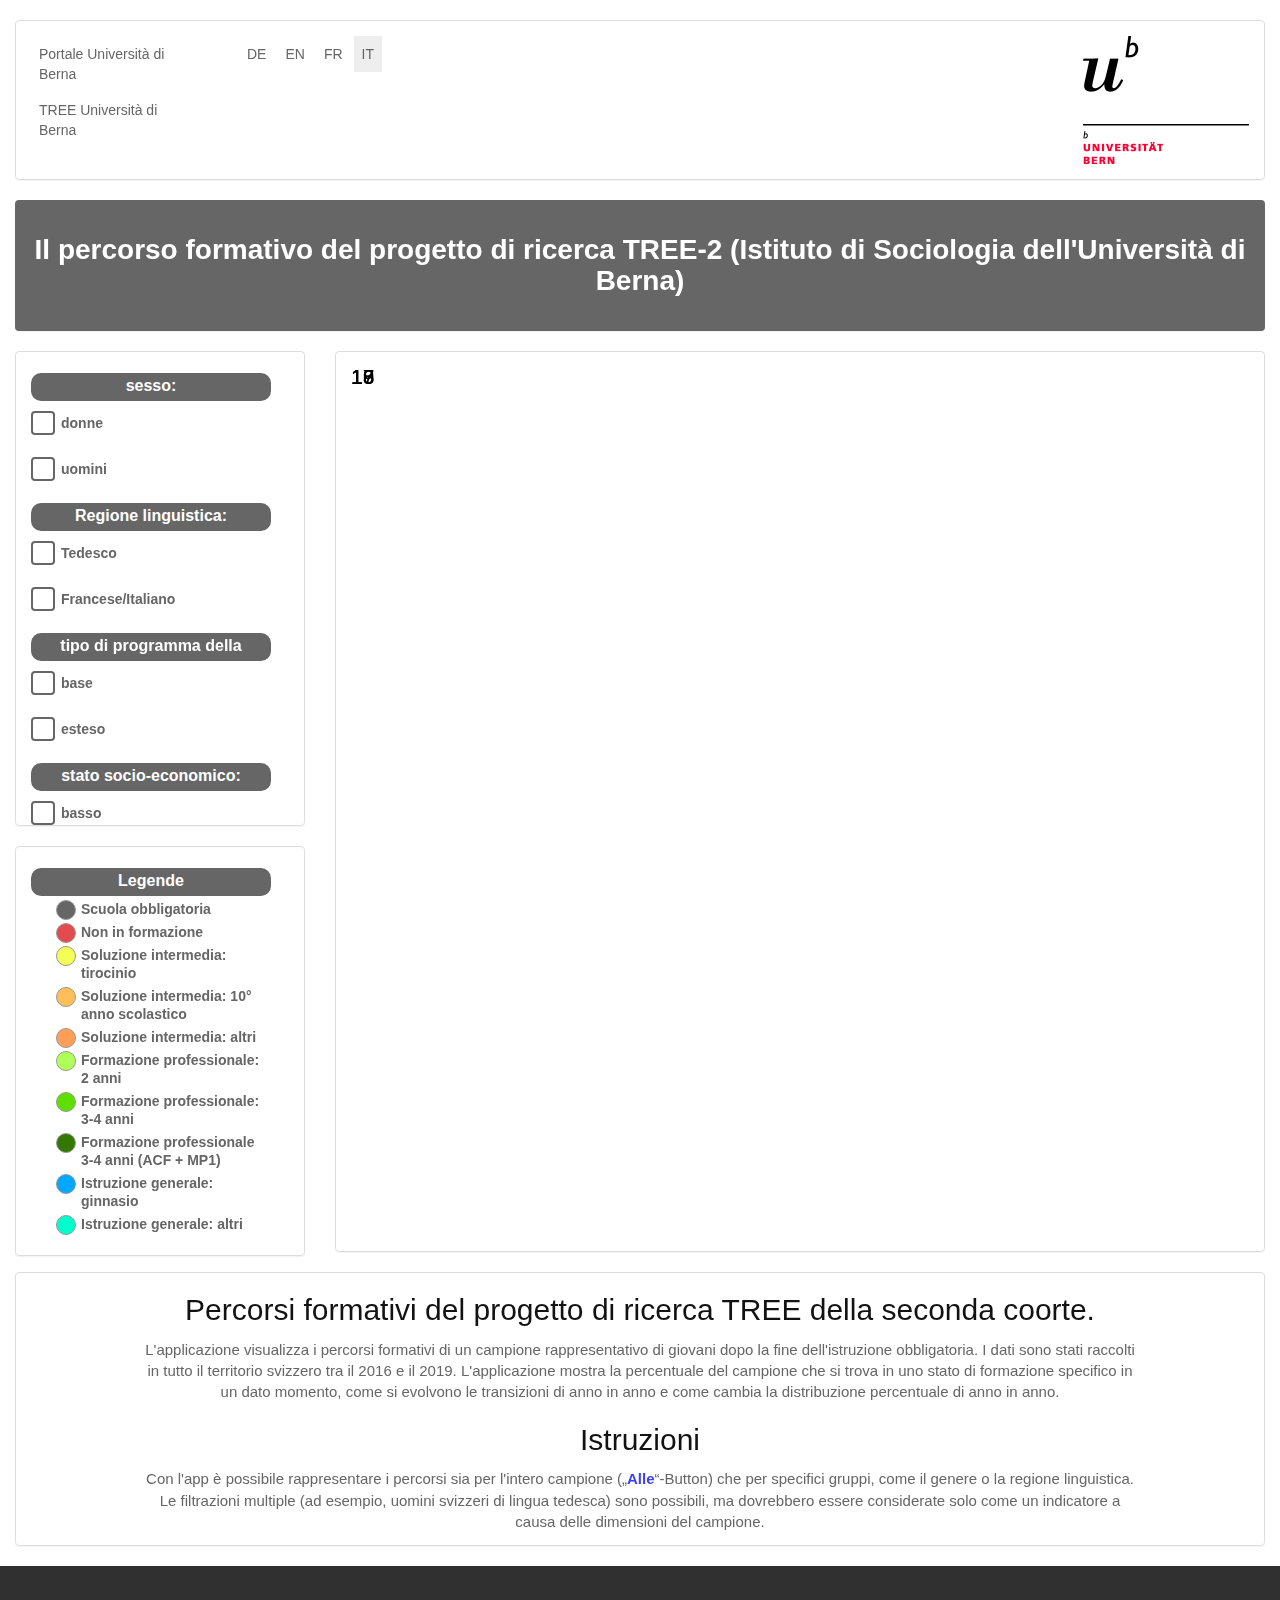
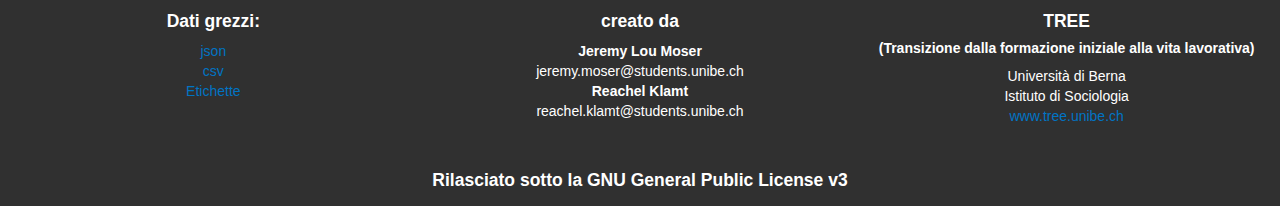
<file: index_it.html>
<!DOCTYPE html>
<html>

	<head> 
		<meta charset="UTF-8">
		<meta name="viewport" content="width=device-width, initial-scale=1.0">
		<link rel="icon" href="icon.png">
		<script type="text/javascript" src="src/d3.min.js"></script>
		<script type="text/javascript" src="src/d3-sankey.js"></script>
		<script type="text/javascript" src="src/jQuery.min.js"></script>
		<script type="text/javascript" src="src/bootstrap.min.js"></script>
		<script type="text/javascript" src="src/sankey.js"></script>
		<script type="text/javascript" src="src/readJSON.js"></script>
		<script type="text/javascript" src="src/calculateLinks.js"></script>
        <script type="text/javascript" src="src/setup.js"></script>
        <script type="text/javascript" src="//edit.cms.unibe.ch/++resource++zms_/iframeresizer/iframeResizer.contentWindow.min.js"></script>
		<link rel="stylesheet" type="text/css" href="src/bootstrap.min.css">
		<link rel="stylesheet" type="text/css" href="src/style.css">
		<title>Percorsi di formazione e carriera</title>
	</head>

	<body onresize="adaptSize()">
		</br>
        <header>
            <div class="container-fluid">
                <div class="row">
                    <div class="col-sm-12">
                        <div class="panel panel-default">
                            <div class="panel-body">
                                <div class="row">
                                    <div class="col-sm-2">
                                        <ul>
                                            <li><a href="https://www.unibe.ch/index_eng.html">Portale Università di Berna</a> </li>
                                            <li><a href="https://www.tree.unibe.ch/index_ita.html">TREE Università di Berna</a> </li>
                                        </ul>
									</div>
									<div class="col-sm-8">
                                        <ul>
                                            <li><a href="index_ger.html">DE</a></li>
                                            <li><a href="index_eng.html">EN</a></li>
											<li><a href="index_fra.html">FR</a></li>
											<li><a href="index_it.html" class="active">IT</a></li>
                                        </ul>
                                    </div>
                                    <div class="col-sm-2">
                                        <a href="http://www.unibe.ch/index_ger.html" title="Startseite Portal Universität Bern" class="imglink">
                                            <img src="unilogo.jpg">
                                        </a>
                                    </div>
                                </div>
                            </div>
                        </div>
                    </div>
                </div>
            </div>
        </header>
		<div class="container-fluid">
			<div class="row">
				<div class="col-sm-12">
					<div class="panel panel-default2">
						<div class="panel-body">
							<h1 id="headline">Il percorso formativo del progetto di ricerca TREE-2 (Istituto di Sociologia dell'Università di Berna)</h1>
						</div>
					</div>
				</div>
			</div>
			<div class="row">
				<div class="col-md-3" id="left">
					<div class="row">
						<div class="col-md-12" >
							<div class="panel panel-default" id="filterWrap">
								<div class="panel-body">
									<div id="Radios" >
										<!--Checkboxes for the filtering of the sankey, if you want to expand it you have to also change
										the codes in calculateLinks, the saneky will be updated if another selection is chosen!-->
										<form id = "filterForm" onchange="updateSankey()">
											<div id="checkboxes" >
												<p class="headline2">sesso:</p>
												<input type="checkbox" name="selGend" value="female" id="cb1" class="cb" onclick = updateSelections(this)></input>
												<label for="cb1">donne</label>
												</br>
												<input type="checkbox" name="selGend" value="male" id="cb2" class="cb" onclick = updateSelections(this)></input>
												<label for="cb2">uomini</label>
												</br>
												<p class="headline2">Regione linguistica:</p>
												<input type="checkbox" name="selLang" value="german" id="cb3" class="cb" onclick = updateSelections(this)></input>
												<label for="cb3">Tedesco </label>
												</br>
												<input type="checkbox" name="selLang" value="latin" id="cb4" class="cb" onclick = updateSelections(this)></input>
												<label for="cb4">Francese/Italiano</label>
												</br>
												<p class="headline2">tipo di programma della scuola secondaria superiore:</p>
												<input type="checkbox" name="selEdu" value="basic" id="cb5" class="cb" onclick = updateSelections(this)></input>
												<label for="cb5">base</label>
												</br>
												<input type="checkbox" name="selEdu" value="extended" id="cb6" class="cb" onclick = updateSelections(this)></input>
												<label for="cb6">esteso</label>
												</br>
												<p class="headline2">stato socio-economico:</p>
												<input type="checkbox" name="selEco" value="low" id="cb7" class="cb" onclick = updateSelections(this)></input>
												<label for="cb7">basso</label>
												</br>
												<input type="checkbox" name="selEco" value="middle" id="cb8" class="cb" onclick = updateSelections(this)></input>
												<label for="cb8">medio</label>
												</br>
												<input type="checkbox" name="selEco" value="high" id="cb9" class="cb" onclick = updateSelections(this)></input>
												<label for="cb9">alto</label>
												</br>
												<p class="headline2">livello di istruzione dei genitori</p>
												<input type="checkbox" name="selEduPar" value="lower" id="cb10" class="cb" onclick = updateSelections(this)></input>
												<label for="cb10">secondaria inferiore</label>
												</br>
												<input type="checkbox" name="selEduPar" value="upper" id="cb11" class="cb" onclick = updateSelections(this)></input>
												<label for="cb11">secondaria superiore</label>
												</br>
												<input type="checkbox" name="selEduPar" value="tertiary" id="cb12" class="cb" onclick = updateSelections(this)></input>
												<label for="cb12">terziario</label>
												</br>
												<p class="headline2">immigrazione:</p>
												<input type="checkbox" name="selImmig" value="nativ" id="cb13" class="cb" onclick = updateSelections(this)></input>
												<label for="cb13">autoctono</label>
												</br>
												<input type="checkbox" name="selImmig" value="2. Generation" id="cb14" class="cb" onclick = updateSelections(this)></input>
												<label for="cb14">seconda generazione</label>
												</br>
												<input type="checkbox" name="selImmig" value="1. Generation" id="cb15" class="cb" onclick = updateSelections(this)></input>
												<label for="cb15">prima generazione</label>
												</br>
												</br>
												<input type="checkbox" name="selAll" value="all" id="cb16" class="cb" checked onclick = updateSelections(this) disabled = true></input>
												<label for="cb16">tutti</label>
												</br>
											</div>
										</form>
									</div>
								</div>
							</div>
						</div>
					</div>
					<div class="row">
						<div class="col-md-12">
							<div class="panel panel-default" id="legendWrap">
								<div class="panel-body">
									<div class="my-legend"> <!--class = "dropdown"-->
										<div class='legend-title'>Legende</div> <!-- class="headline2"-->
										<div class="legend-scale"> <!--id="legend" -->
											<ul class="legend-labels">
												<li><span></span><b>Scuola obbligatoria</b></li>
												<li><span></span><b>Non in formazione</b></li>
												<li><span></span><b>Soluzione intermedia: tirocinio</b></li>
												<li><span></span><b>Soluzione intermedia: 10° anno scolastico</b></li>
												<li><span></span><b>Soluzione intermedia: altri</b></li>
												<li><span></span><b>Formazione professionale: 2 anni</b></li>
												<li><span></span><b>Formazione professionale: 3-4 anni</b></li>
												<li><span></span><b>Formazione professionale 3-4 anni (ACF + MP1)</b></li>
												<li><span></span><b>Istruzione generale: ginnasio</b></li>
												<li><span></span><b>Istruzione generale: altri</b></li>
											</ul>
										</div>
									</div>
								</div>
							</div>
						</div>
					</div>
				</div>
				<div class="col-md-9" id="right">
					<div class="panel panel-default" id="right-panel">
						<div class="panel-body" id="right-body">
							<div class="svg-container" id="svgWrap">
								<svg id="diagram" class="svg-content"></svg>
							</div>
							<div id="NumObservations"></div>
						</div>
					</div>
				</div>
			</div>
			<div class="row">
				<div class="col-sm-12">
					<div class="panel panel-default">

						<h2>
							Percorsi formativi del progetto di ricerca TREE della seconda coorte.
						</h2>
						<p class="text">
							L'applicazione visualizza i percorsi formativi di un campione rappresentativo di giovani dopo la fine dell'istruzione obbligatoria. 
							I dati sono stati raccolti in tutto il territorio svizzero tra il 2016 e il 2019. L'applicazione mostra la percentuale del campione che si trova in uno stato di formazione specifico in un dato momento, 
							come si evolvono le transizioni di anno in anno e come cambia la distribuzione percentuale di anno in anno.
						</p>

						<h2>
							Istruzioni
						</h2>
						<p class="text">
							Con l'app è possibile rappresentare i percorsi sia per l'intero campione („<span style="color:#3c3fff;"><b>Alle</b></span>“-Button)
							che per specifici gruppi, come il genere o la regione linguistica. 
							Le filtrazioni multiple (ad esempio, uomini svizzeri di lingua tedesca) sono possibili, ma dovrebbero essere considerate solo come un indicatore a causa delle dimensioni del campione.
						</p>
					</div>
				</div>
			</div>
		</div>

		<footer class="container-fluid" id="footer">
			<div class="row">
				<div class="col-sm-4 box"> <!--box-->
					<h3>Dati grezzi:</h3>
					<ul class="list">
						<li><a href="source\data_2nd-cohort.json" target="_blank">json</a> </li>
						<li><a href="source\data_2nd-cohort.csv" target="_blank">csv</a> </li>
						<li><a href="source\data_2nd-cohort_labels.xlsx" target="_blank">Etichette</a></li>
					</ul>
				</div>

				<div class="col-sm-4 box"><!--box-->
					<h3>creato da</h3>
					<dl>
						<dt>Jeremy Lou Moser</dt>
						<dd>jeremy.moser@students.unibe.ch</dd>
						<dt>Reachel Klamt</dt>
						<dd>reachel.klamt@students.unibe.ch</dd>
					</dl>
				</div>

				<div class="col-sm-4 box"> <!--box  id="right-->
					<h3>TREE </h3>
					<h4>(Transizione dalla formazione iniziale alla vita lavorativa)</h4>
					<dl>
						<dd>Università di Berna</dd>
						<dd>Istituto di Sociologia</dd>
						<dd><a href="https://www.tree.unibe.ch/index_ita.html" target="_blank">www.tree.unibe.ch</a></dd>
					</dl>
				</div>
			</div>
			<div class="row">
				<div class="col-sm-4 licence">
					<h3>Rilasciato sotto la  GNU General Public License v3</h3>
				</div>
			</div>
		</footer>
		<script>
			lang = "it";
            buildPage();
		</script>
	</body>

</html>
</file>
<file: src/style.css>
#headline {
	display: block;
    font-size: 2em;
	text-align: center;
    margin-top: 0.67em;
    margin-bottom: 0.67em;
    margin-left: 0;
    margin-right: 0;
    font-weight: bold;
}

.text {
    color: #666;
	font-size: 15px;
    margin-top: 1%;
    margin-bottom: 1%;
    margin-right: 10%;
    margin-left: 10%;
	text-align: center;
}

h2 {
    color: #121212 ;
	margin-top: 20px;
	text-align: center;
}

h3 {
    font-size: 1.25em;
    font-weight: bold;
}

h4 {
	font-size: 1em;
	font-weight: bold;
}

/*
#rb1{
	position: relative;
	display: inline-block;
	margin-right: 10px;
	margin-bottom: 10px;
	padding-left: 30px;
	padding-right: 10px;
	line-height: 36px;
	cursor: pointer;
}
#rb2{
	position: relative;
	display: inline-block;
	margin-right: 10px;
	margin-bottom: 10px;
	padding-left: 30px;
	padding-right: 10px;
	line-height: 36px;
	cursor: pointer;
}
#rb3{
	position: relative;
	display: inline-block;
	margin-right: 10px;
	margin-bottom: 10px;
	padding-left: 30px;
	padding-right: 10px;
	line-height: 36px;
	cursor: pointer;
}
#rb4{
	position: relative;
	display: inline-block;
	margin-right: 10px;
	margin-bottom: 10px;
	padding-left: 30px;
	padding-right: 10px;
	line-height: 36px;
	cursor: pointer;
}
#rb5{
	position: relative;
	display: inline-block;
	margin-right: 10px;
	margin-bottom: 10px;
	padding-left: 30px;
	padding-right: 10px;
	line-height: 36px;
	cursor: pointer;
}
*/
.rb{
    position: relative;
    display: inline-block;
    margin-right: 10px;
    margin-bottom: 10px;
    padding-left: 50px;
    padding-right: 10px;
    line-height: 36px;
    cursor: pointer;
}

path:hover{
	stroke-opacity: 1;
}

rect:hover{
	fill-opacity:1;
}

/***************************/
#Radios {	
	text-align:left;
}

input[type="radio"] {
  position: absolute;
  opacity: 0;
  z-index: -1;
}
label {
    color: #666;
  position: relative;
  display: inline-block;
  margin-right: 10px;
  margin-bottom: 10px;
  padding-left: 30px;
  padding-right: 10px;
  line-height: 36px;
  cursor: pointer;
}
label::before {
  content: " ";
  position: absolute;
  top: 6px;
  left: 0;
  display: block;
  width: 24px;
  height: 24px;
  border: 2px solid #666;
  border-radius: 4px;
  z-index: -1;
}
input[type="radio"] + label::before {
  border-radius: 18px;
}
/* Checked */
input[type="radio"]:checked + label {
  padding-left: 10px;
  color: #fff;
}
input[type="radio"]:checked + label::before {
  top: 0;
  width: 100%;
  height: 100%;
  background: #666;
}
/* Transition */
label,
label::before {
  -webkit-transition: .25s all ease;
  -o-transition: .25s all ease;
  transition: .25s all ease;
}

/***************************/
#Checkbox {
	text-align:left;
}

input[type="checkbox"] {
  position: absolute;
  opacity: 0;
  z-index: -1;
}

label {
  color: #666;
  position: relative;
  display: inline-block;
  padding-left: 30px;
  padding-right: 10px;
  line-height: 36px;
  cursor: pointer;
}

label::before {
  content: " ";
  position: absolute;
  top: 6px;
  left: 0;
  display: block;
  width: 24px;
  height: 24px;
  border: 2px solid #666;
  border-radius: 4px;
  z-index: -1;
}

/* Checked */
input[type="checkbox"]:checked + label::before {
  top: 0;
  width: 100%;
  height: 100%;
  background: #666;
}

input[type="checkbox"]:checked + label {
    padding-left: 10px;
    color: #fff;
}

/* Transition */
label::before {
  -webkit-transition: .25s all ease;
  -o-transition: .25s all ease;
  transition: .25s all ease;
}

/*********************************************/
#footer {
    background-color: #303030;
    color: white;
  }
/*********************************************/

.panel-default{
  background: none;
}

.panel-default2{
  background: #666;
  color: #fff
}

/*********************************************/

.svg-container{
  display: inline-block;
  position: relative;
  width: 100%;
  /*padding-bottom: 50%;*/
  vertical-align: middle;
  overflow: hidden;
}

.svg-content{
  display: inline-block;
  position: absolute;
  top: 0;
  left: 0;
}

/*********************************************/

.box {
  /*float: left;
  width: 33%;
  /*margin-right: 2%;*/
  padding: 1%;
  padding-top: 2%;
  padding-bottom: 0%;
  box-sizing: border-box;
  text-align: center;
}

/*********************************************/

.licence{
  float: left;
  width: 100%;
  padding: 5px;
  box-sizing: border-box;
  text-align: center;
}

/*********************************************/

.list{
  list-style-type: none;
  text-align: center;
  padding-left: 0;
}

/*********************************************/

footer a:link {
  text-decoration: none;
  color: #0074c4;
}

footer a:visited{
  text-decoration: none;
  color: #0074c4;
}

footer a:hover{
  text-decoration: none;
  color: #ffffff;
}

footer a:active{
  text-decoration: none;
  color: rgba(200, 200, 200,1);
  border: 3px solid #0074c4;
}

/*********************************************/
/*Bootstrap*/
/*********************************************/

.row.content {height: 900px;}

/*********************************************/

.my-legend .legend-title {
  content: " ";
  position: relative;
  top: 6px;
  left: 0;
  display: block;
  width: 240px;
  height: 28px;
  border: 2px solid #666;
  border-radius: 10px;
  background: #666;
  z-index: -1;
  text-align: center;
  color: #fff;
  font-size: 16px;
  font-weight: bold;
  margin-bottom: 5px;
}
.my-legend .legend-scale ul {
  margin: 0;
  margin-bottom: 5px;
  padding: 0;
  float: left;
  list-style: none;
}
.my-legend .legend-scale ul li {
  color: #666;
  font-size: 100%;
  list-style: none;
  margin-left: 0;
  line-height: 18px;
  margin-top: 5px;
}
.my-legend ul.legend-labels li span {
  display: block;
  float: left;
  height: 20px;
  width: 20px;
  margin-right: 5px;
  margin-left: 0;
  border: 1px solid #999;
  border-radius: 10px;
}

.my-legend .legend-scale{
  margin: 0px 25px;
}

.headline2 {
  content: " ";
  position: relative;
  top: 6px;
  left: 0;
  display: block;
  width: 240px;
  height: 28px;
  border: 2px solid #666;
  border-radius: 10px;
  background: #666;
  z-index: -1;
  text-align: center;
  color: #fff;
  font-size: 16px;
  font-weight: bold;
  margin-bottom: 10px;
}

/*********************************************/
#filterWrap{
  max-height: 475px;
  overflow-y: scroll;
}
/*********************************************/
header{
  overflow: hidden;
}

header ul{
  list-style-type: none;
  margin: 0;
  padding: 0;
}

header ul li{
  display: inline;
  float: left;
  padding-right: 3px;
}

header ul li a{
  display: block;
  padding: 8px;
}

header ul li a:link{
  text-decoration: none;
  color: #666;
}

header ul li a:visited{
  text-decoration: none;
  color: #666;
}

header ul li a:hover{
  text-decoration: none;
  color: #000;
  background-color: #eee;
}

header ul li a:active{
  text-decoration: none;
  background-color: #eee;
}

header img{
  height: 128px;
  width: 166px;
}

header .active{
  text-decoration: none;
  background-color: #eee;
  color: #000;
}

header .imglink{
  float: right;
}

/*********************************************/
</file>
